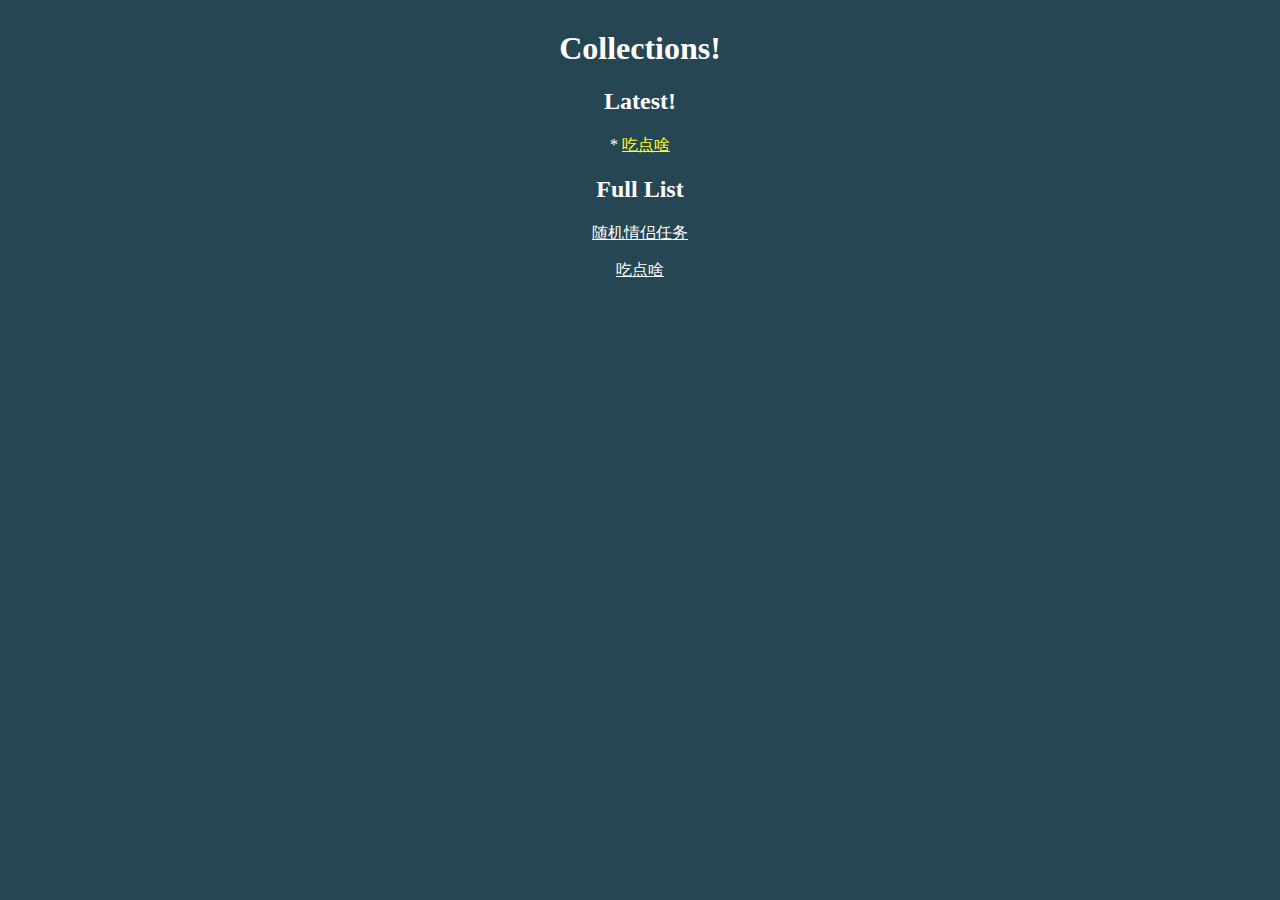
<file: index.html>
<!DOCTYPE html>
<html lang="en">
<head>
  <meta charset="UTF-8">
  <meta name="viewport" content="width=device-width, initial-scale=1.0">
  <title>Collections!</title>
  <link rel="shortcut icon" type="image/x-icon" href="favicon.png" />
  <link rel="stylesheet" href="main.css">
</head>
<body>
  <div id="title" align="center" style="color: rgb(255, 255, 255); margin-top: 30px;">
    <h1>Collections!</h1>
    <h2>Latest!</h2>
    <p>*
      <a href='eat_what/index.html' style="color: rgb(252, 255, 46);">吃点啥</a>
    </p>
    <h2>Full List</h2>
    <p><a href='couple_tasks/index.html' style="color: rgb(255, 255, 255);">随机情侣任务</a></p>
    <p><a href='eat_what/index.html' style="color: rgb(255, 255, 255);">吃点啥</a></p>
  </div>
</body>
</html>
</file>
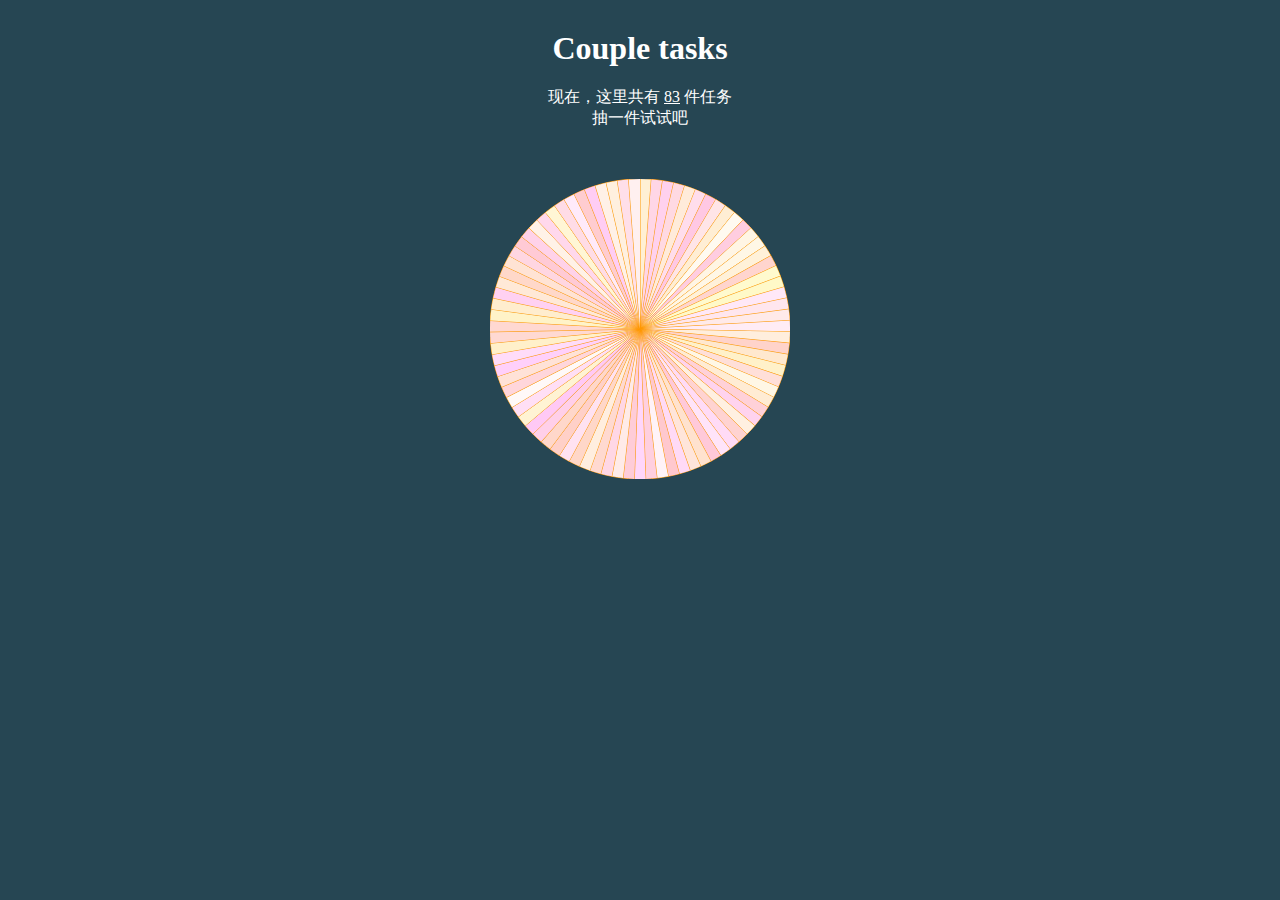
<file: couple_tasks/index.html>
<!DOCTYPE html>
<html lang="en">
<head>
  <meta charset="UTF-8">
  <meta name="viewport" content="width=device-width, initial-scale=1.0">
  <title>Couple Tasks</title>
  <link rel="shortcut icon" type="image/x-icon" href="../favicon.png" />
  <link rel="stylesheet" href="main.css">
</head>
<body>
  <div id="title" style="color: rgb(255, 255, 255); margin-top: 30px;">
    <h1 align="center">Couple tasks</h1>
  </div>

  <div class="luckdraw">
    <div class="luckpanel">
      <canvas id="canvas"></canvas>
      <div class="prize">
        <!-- <div class="prize-item">
          <div class="prize-item__name">奖品</div>
          <div class="prize-item__img">
            <img src="https://img14.360buyimg.com/imagetools/jfs/t1/104165/34/15186/96522/5e6f1435E46bc0cb0/d4e878a15bfd9362.png" alt="">
          </div>
        </div> -->
      </div>
    </div>

    <div class="pointer"></div>
  </div>

  <script src="./consts.js"></script>
  <script src="./main.js"></script>
</body>
</html>
</file>
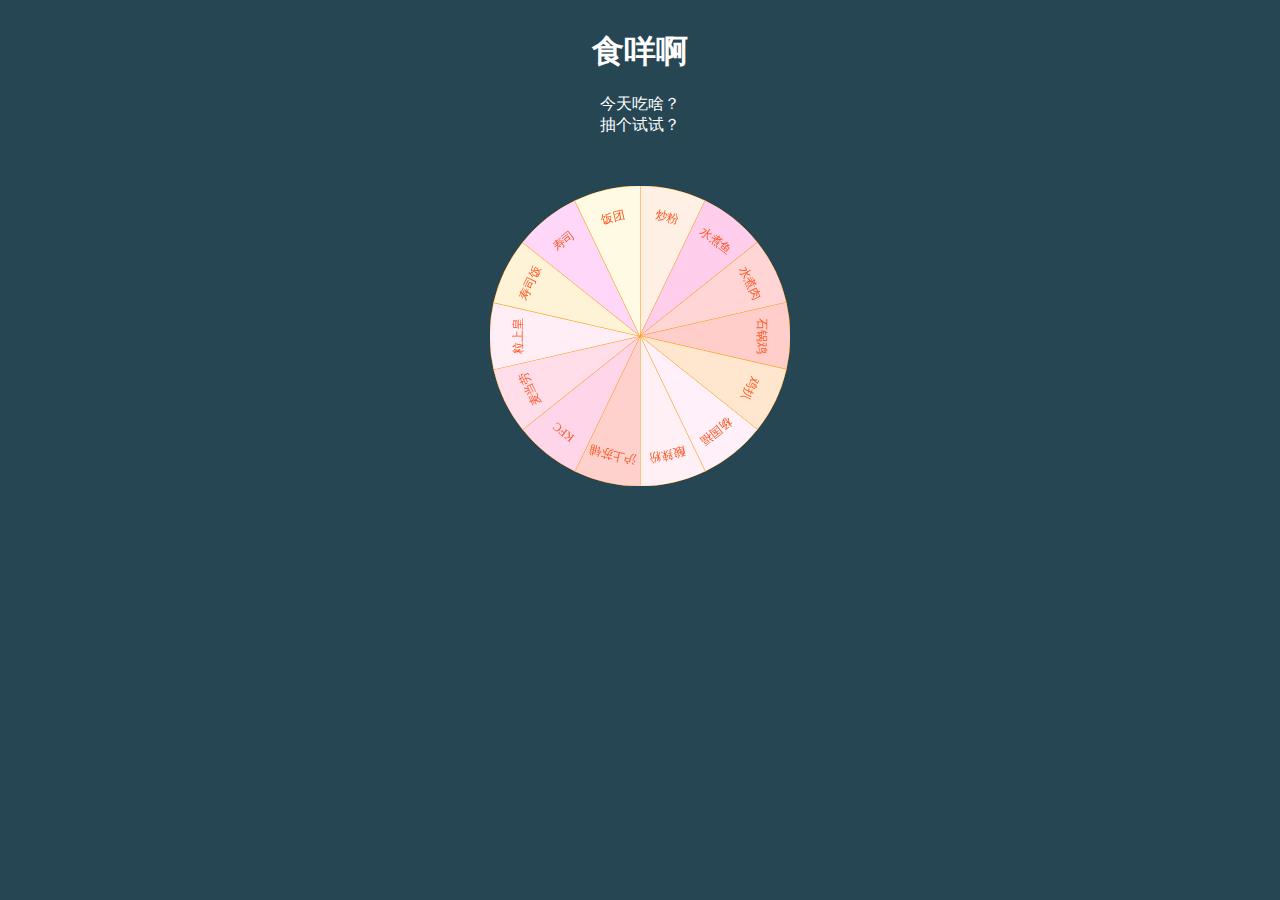
<file: eat_what/index.html>
<!DOCTYPE html>
<html lang="en">
<head>
  <meta charset="UTF-8">
  <meta name="viewport" content="width=device-width, initial-scale=1.0">
  <title>吃啥</title>
  <link rel="stylesheet" href="main.css">
</head>
<body>
  <div id="title" style="color: rgb(255, 255, 255); margin-top: 30px;">
    <h1 align="center">食咩啊</h1>
  </div>

  <div class="luckdraw">
    <div class="luckpanel">
      <canvas id="canvas"></canvas>
      <div class="prize">
        <!-- <div class="prize-item">
          <div class="prize-item__name">奖品</div>
          <div class="prize-item__img">
            <img src="https://img14.360buyimg.com/imagetools/jfs/t1/104165/34/15186/96522/5e6f1435E46bc0cb0/d4e878a15bfd9362.png" alt="">
          </div>
        </div> -->
      </div>
    </div>

    <div class="pointer"></div>
  </div>

  <script src="./consts.js"></script>
  <script src="./main.js"></script>
</body>
</html>
</file>
<file: main.css>
html {
  height: 100%;
  background: #264653;
}
</file>
<file: couple_tasks/main.css>
/* reset */
*, *::before, *::after {
  margin: 0;
  padding: 0;
  box-sizing: border-box;
}

html {
  height: 100%;
  background: #264653;
}

/* content */
.luckdraw {
  width: 300px;
  height: 300px;
  position: relative;
  margin: 50px auto;
  overflow: hidden;
}

.luckpanel {
  position: relative;
  width: 100%;
  height: 100%;
  transition: transform 3s ease-in-out;
}

#canvas {
  width: 100%;
  height: 100%;
}

.prize {
  position: absolute;
  left: 25%;
  top: 0;
  width: 50%;
  height: 50%;
}
.prize .prize-item {
  position: absolute;
  left: 0;
  top: 0;
  width: 100%;
  height: 100%;
  transform-origin: center bottom;
}
.prize .prize-item__name {
  position: absolute;
  left: 10px;
  top: 20px;
  width: calc(100% - 20px);
  font-size: 12px;
  text-align: center;
  color: #ff5722;
}
.prize .prize-item__img {
  position: absolute;
  width: 30px;
  height: 30px;
  top: 60px;
  left: calc(50% - 30px / 2);
}
.prize .prize-item__img img {
  width: 100%;
  height: 100%;
  vertical-align: bottom;
}

.pointer {
  width: 80px;
  height: 80px;
  position: absolute;
  z-index: 10;
  left: calc(50% - 80px / 2 + 6px);
  top: calc(50% - 80px / 2);
  background: url(https://img11.360buyimg.com/imagetools/jfs/t1/89512/11/15244/137408/5e6f15edEf57fa3ff/cb57747119b3bf89.png) no-repeat;
  background-size: contain;
  cursor: pointer;
}

/*# sourceMappingURL=main.css.map */
</file>
<file: eat_what/main.css>
/* reset */
*, *::before, *::after {
  margin: 0;
  padding: 0;
  box-sizing: border-box;
}

html {
  height: 100%;
  background: #264653;
}

/* content */
.luckdraw {
  width: 300px;
  height: 300px;
  position: relative;
  margin: 50px auto;
  overflow: hidden;
}

.luckpanel {
  position: relative;
  width: 100%;
  height: 100%;
  transition: transform 3s ease-in-out;
}

#canvas {
  width: 100%;
  height: 100%;
}

.prize {
  position: absolute;
  left: 25%;
  top: 0;
  width: 50%;
  height: 50%;
}
.prize .prize-item {
  position: absolute;
  left: 0;
  top: 0;
  width: 100%;
  height: 100%;
  transform-origin: center bottom;
}
.prize .prize-item__name {
  position: absolute;
  left: 10px;
  top: 20px;
  width: calc(100% - 20px);
  font-size: 12px;
  text-align: center;
  color: #ff5722;
}
.prize .prize-item__img {
  position: absolute;
  width: 30px;
  height: 30px;
  top: 60px;
  left: calc(50% - 30px / 2);
}
.prize .prize-item__img img {
  width: 100%;
  height: 100%;
  vertical-align: bottom;
}

.pointer {
  width: 80px;
  height: 80px;
  position: absolute;
  z-index: 10;
  left: calc(50% - 80px / 2 + 6px);
  top: calc(50% - 80px / 2);
  background: url(https://img11.360buyimg.com/imagetools/jfs/t1/89512/11/15244/137408/5e6f15edEf57fa3ff/cb57747119b3bf89.png) no-repeat;
  background-size: contain;
  cursor: pointer;
}

/*# sourceMappingURL=main.css.map */
</file>
